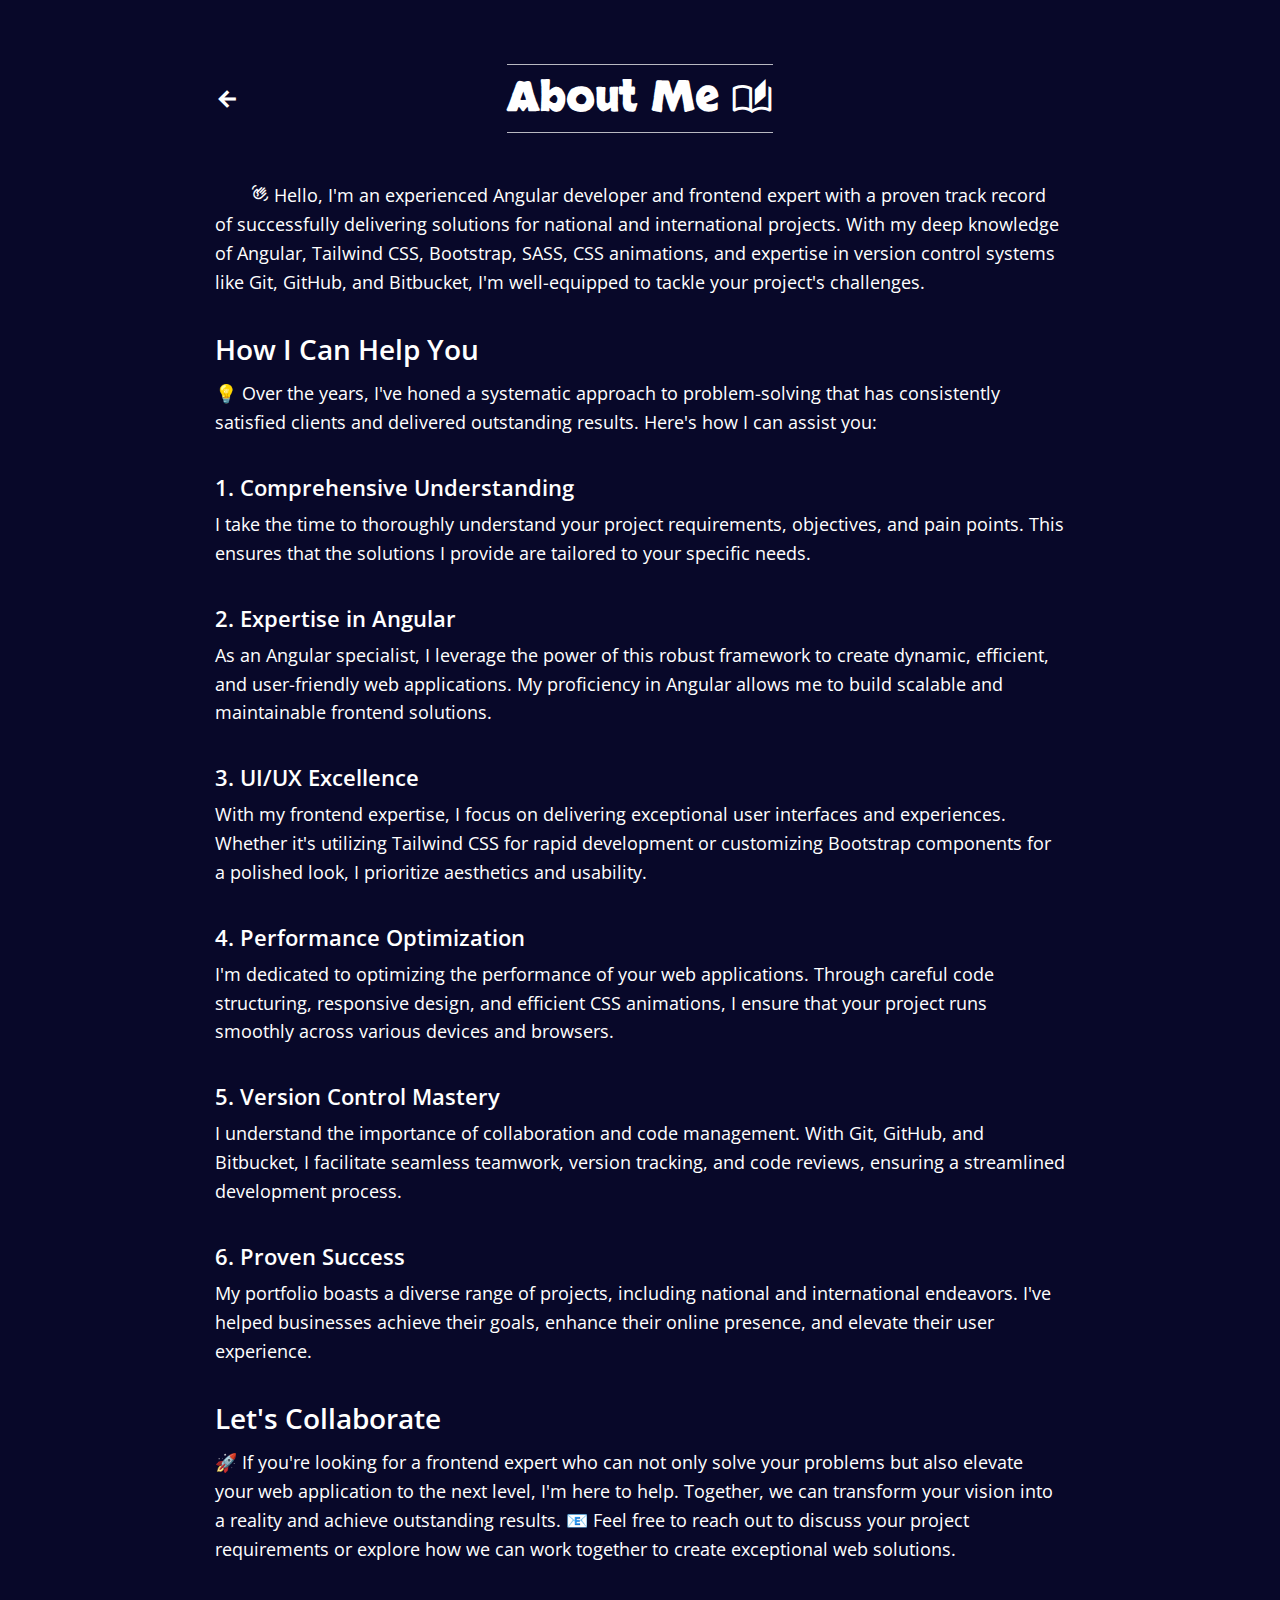
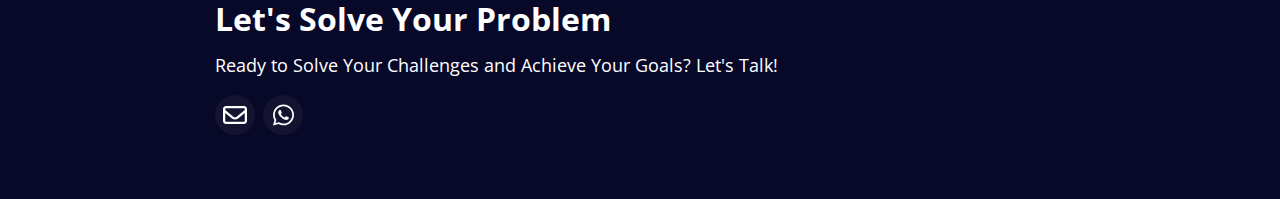
<file: about.html>
<!DOCTYPE html>
<html lang="en">

<head>
    <meta charset="UTF-8">
    <meta name="viewport" content="width=device-width, initial-scale=1.0">
    <link rel="stylesheet" href="css/style.css">
    <link rel="stylesheet"
        href="https://fonts.googleapis.com/css2?family=Material+Symbols+Outlined:opsz,wght,FILL,GRAD@24,400,0,0" />
    <title>About - Abdul Raouf</title>
    <link rel="shortcut icon" href="assets/favicon-32x32.png" type="image/x-icon">

</head>

<body>
    <main class="main">
        <header class="header">
            <div class="back-btn"><span onclick="goBack()" class="material-symbols-outlined">
                    arrow_back
                </span></div>
            <h1 class="header__title">About Me <span class="material-symbols-outlined">
                    auto_stories
                </span></h1>
        </header>
        <article class="intro">
            <p class="intro__body">

                <span class="material-symbols-outlined">
                    waving_hand
                </span> Hello, I'm an experienced Angular developer and frontend expert with a proven track
                record
                of successfully delivering solutions for national and international projects. With my deep knowledge of
                Angular, Tailwind CSS, Bootstrap, SASS, CSS animations, and expertise in version control systems like
                Git,
                GitHub, and Bitbucket, I'm well-equipped to tackle your project's challenges.
            </p>

            <div class="space-dv"></div>

            <h2> How I Can Help You</h2>
            <p>
                💡 Over the years, I've honed a systematic approach to problem-solving that has consistently satisfied
                clients
                and delivered outstanding results. Here's how I can assist you:
            </p>

            <div class="space-dv"></div>


            <h3>1. Comprehensive Understanding</h3>
            <p>
                I take the time to thoroughly understand your project requirements,
                objectives, and pain points. This ensures that the solutions I provide are tailored to your specific
                needs.
            </p>

            <div class="space-dv"></div>


            <h3>2. Expertise in Angular</h3>
            <p>
                As an Angular specialist, I leverage the power of this robust framework to create
                dynamic, efficient, and user-friendly web applications. My proficiency in Angular allows me to build
                scalable
                and maintainable frontend solutions.

            </p>

            <div class="space-dv"></div>

            <h3>3. UI/UX Excellence</h3>
            <p> With my frontend expertise, I focus on delivering exceptional user interfaces and
                experiences. Whether it's utilizing Tailwind CSS for rapid development or customizing Bootstrap
                components
                for a
                polished look, I prioritize aesthetics and usability.</p>


            <div class="space-dv"></div>

            <h3>4. Performance Optimization</h3>
            <p>
                I'm dedicated to optimizing the performance of your web applications. Through
                careful code structuring, responsive design, and efficient CSS animations, I ensure that your project
                runs
                smoothly across various devices and browsers.
            </p>
            <div class="space-dv"></div>


            <h3>5. Version Control Mastery</h3>
            <p>
                I understand the importance of collaboration and code management. With Git,
                GitHub, and Bitbucket, I facilitate seamless teamwork, version tracking, and code reviews, ensuring a
                streamlined development process.
            </p>
            <div class="space-dv"></div>


            <h3> 6. Proven Success</h3>
            <p>My portfolio boasts a diverse range of projects, including national and
                international
                endeavors. I've helped businesses achieve their goals, enhance their online presence, and elevate their
                user
                experience.</p>
            <div class="space-dv"></div>


            <h2>Let's Collaborate</h2>

            <p> 🚀 If you're looking for a frontend expert who can not only solve your problems but also elevate your
                web
                application to the next level, I'm here to help. Together, we can transform your vision into a reality
                and
                achieve outstanding results.

                📧 Feel free to reach out to discuss your project requirements or explore how we can work together to
                create
                exceptional web solutions.</p>
            <div class="space-dv"></div>



        </article>

        <!--================== CONTACT ME ====================-->
        <section class="contact">
            <h2 class="contact__title">Let's Solve Your Problem</h2>
            <p class="contact__body">Ready to Solve Your Challenges and Achieve Your Goals? Let's Talk!</p>
            <div class="contact__btns">
                <div class="contact__btn">
                    <a href="mailto:abdulraouf1033@gmail.com" title="abdulraouf1033@gmail.com"><img
                            src="assets/envelope-regular.svg" alt=""></a>
                </div>
                <div class="contact__btn">
                    <a href="https://wa.me/923048760833" target="_blank" title="+923048760833"><img
                            src="assets/whatsapp.svg" alt=""></a>
                </div>

            </div>
        </section>
    </main>
    <script src="js/script.js"></script>
</body>

</html>
</file>
<file: css/style.css>
@import"https://fonts.googleapis.com/css2?family=Open+Sans:ital,wght@0,300;0,400;0,500;0,600;0,700;1,300;1,400;1,500;1,600;1,700&family=Skranji:wght@400;700&display=swap";.contact__title{font-size:32px;color:#fff;font-family:"Open Sans",sans-serif;margin-bottom:.5em}.contact__body{font-size:18px;color:#fff;font-family:"Open Sans",sans-serif}.contact__btns{display:flex;gap:.5em;align-items:center}.contact__btn{width:40px;height:40px}.contact__btn a{padding:.5em;background:rgba(128,128,128,.1);border-radius:50%;display:block;width:100%;height:100%}.contact__btn img{width:100%;-o-object-fit:contain;object-fit:contain}.header{display:flex;justify-content:center;gap:1em;align-items:center;padding-block:4em 3em;position:relative}.header__title{font-family:"Skranji",cursive;color:#fff;padding-block:.25em;border-block:thin solid rgba(255,255,255,.714);font-size:min(16px + 4vw,42px);display:flex;gap:.3em;align-items:center}.header__title span.material-symbols-outlined{font-size:100%}.header .back-btn{position:absolute;top:48%;left:0}.header .back-btn span{cursor:pointer;font-size:24px;color:#fff;font-weight:bold}html{box-sizing:border-box;font-size:100%}*,*::before,*::after{box-sizing:inherit;margin:0;padding:0}body{background-color:#080829 !important;padding-bottom:4em}.common-text{font-size:18px;color:#fff;font-family:"Open Sans",sans-serif}header{display:grid;color:#fff;text-align:center}.heading-2{color:#fff;font-family:"Open Sans",sans-serif;margin-bottom:.5em;font-size:32px}@media(max-width: 850px){.heading-2{font-size:26px}}img{width:100%;height:100%;-o-object-fit:cover;object-fit:cover;-o-object-position:top;object-position:top}h1,h2,h3{font-weight:700;margin-top:0;line-height:1.1}p{margin-top:0;margin-bottom:1em}a,a:visited{text-decoration:none}.main{width:min(850px,95%);margin:auto}.intro__body{text-indent:1em}.intro p{font-size:18px;color:#fff;line-height:1.6;font-family:"Open Sans",sans-serif}.intro p span.material-symbols-outlined{font-size:18px}.intro h2,.intro h3{font-weight:600;color:#fff;margin-bottom:.5em;font-family:"Open Sans",sans-serif}.intro h2{font-size:28px}.intro h3{font-size:22px}.projects__title{font-size:32px;color:#fff;font-family:"Open Sans",sans-serif}.projects__list{display:grid;grid-template-columns:repeat(3, 1fr);gap:1em;padding-block:2em;grid-template-rows:260px;grid-auto-rows:260px}.projects__item{border-radius:3px;overflow:hidden;position:relative;cursor:pointer}.projects__item::before{position:absolute;content:"";top:0;left:0;width:100%;height:100%;background-color:rgba(0,0,0,.2);transition:all .3s;z-index:999}.projects__item img{-o-object-position:top;object-position:top}.projects__item:nth-child(1):hover::before{left:-100%}.projects__item:nth-child(4):hover::before{left:-100%}.projects__item:nth-child(2):hover::before{top:-100%}.projects__item:nth-child(3):hover::before{left:100%}.projects__item--tag{position:absolute;bottom:-100%;left:10%;width:80%;background:#080829;color:wheat;padding:.25em;border-radius:5px;padding:.5em;margin:auto;font-family:"Open Sans",sans-serif;transition:all .3s}.projects__item:hover .projects__item--tag{bottom:1em}.project-detail__images__parent{height:400px;overflow-y:scroll;padding:1em;background:rgba(227,223,216,.1098039216)}.project-detail__images__parent::-webkit-scrollbar{width:8px}.project-detail__images__parent::-webkit-scrollbar-thumb{background-color:#fff;border-radius:8px}.project-detail__images{display:grid;grid-template-columns:repeat(4, 1fr);grid-template-rows:130px;grid-auto-rows:130px;gap:1em}.project-detail__image-wrapper.active{animation:slideIn 1s forwards;grid-column:-1/1;grid-row:1/5}.stacks-table{padding-block:2em}.stacks-table tr td,.stacks-table tr th{padding:1em 0;font-size:18px;font-family:"Open Sans",sans-serif;color:#fff;text-align:start}.stacks-table tr td{padding-inline:1em}.feature-list{padding-block:1em}.feature-list ul li{color:#fff;margin-bottom:1.5em}.feature-list ul li::marker{font-size:26px}.feature-list ul li h3{margin-bottom:.5em}.space-dv{height:20px}@keyframes slideIn{0%{transform:translateY(-5%);opacity:0}100%{transform:translateY(0);opacity:1}}.overlay{display:none;position:fixed;top:0;left:0;width:100%;height:100%;background:rgba(0,0,0,.5);justify-content:center;align-items:center;z-index:1}.popup{background-color:#fff;padding:20px 35px;border-radius:8px;box-shadow:0 0 10px rgba(0,0,0,.2);animation:fadeIn .3s ease-out;width:90%;height:90%;position:relative}.popup .angle{position:absolute;top:50%;left:5px;background:#263238;width:25px;height:25px;border-radius:50%;color:#fff;display:flex;justify-content:center;align-items:center}.popup .right-angle{left:unset;right:5px}.popup .close-btn{cursor:pointer;position:absolute;top:-40px;right:-30px;font-size:50px;color:#fff}.popup .showcaseImg{border:thin solid rgba(128,128,128,.323);height:100%;overflow-y:auto;padding:1em;background:#263238}.popup .showcaseImg::-webkit-scrollbar{width:8px}.popup .showcaseImg::-webkit-scrollbar-thumb{background-color:#fff;border-radius:8px}.popup .showcaseImg img{width:100%;height:unset;-o-object-fit:unset;object-fit:unset}@keyframes fadeIn{from{opacity:0}to{opacity:1}}/*# sourceMappingURL=style.css.map */
</file>
